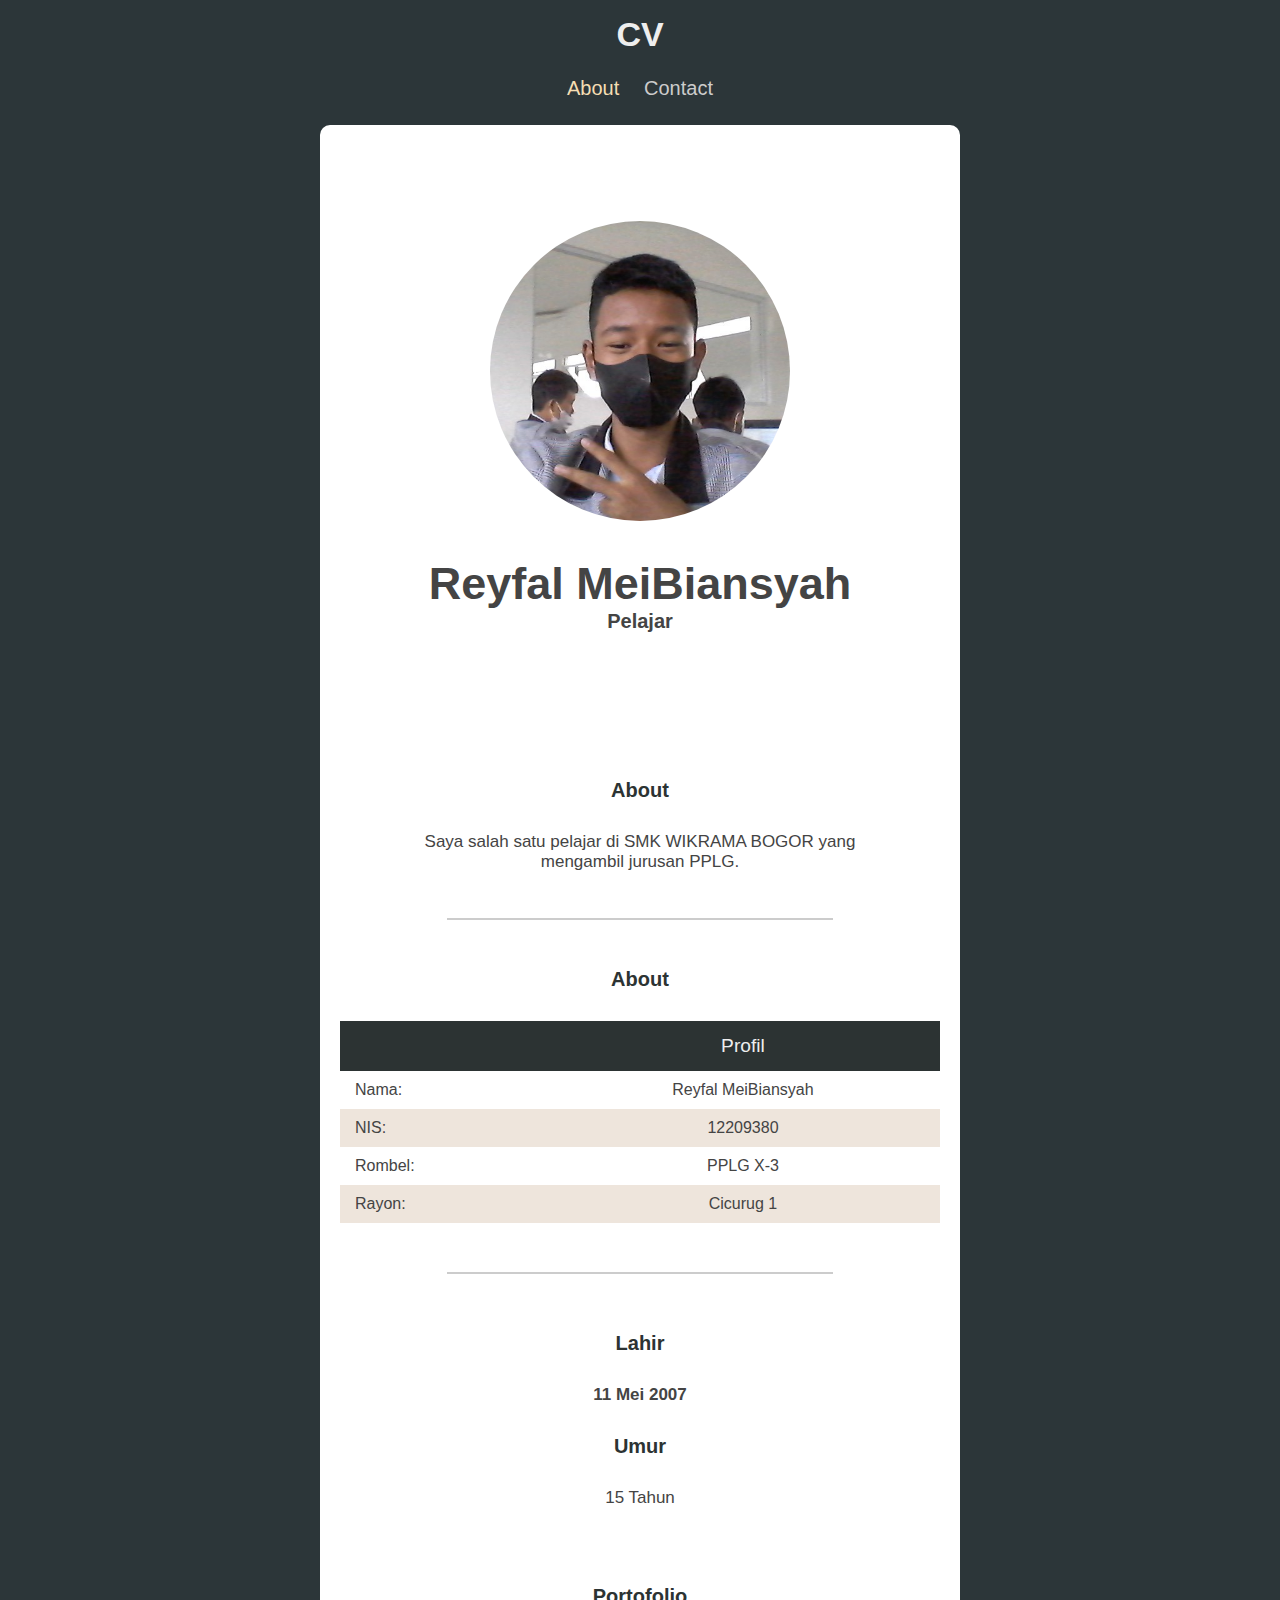
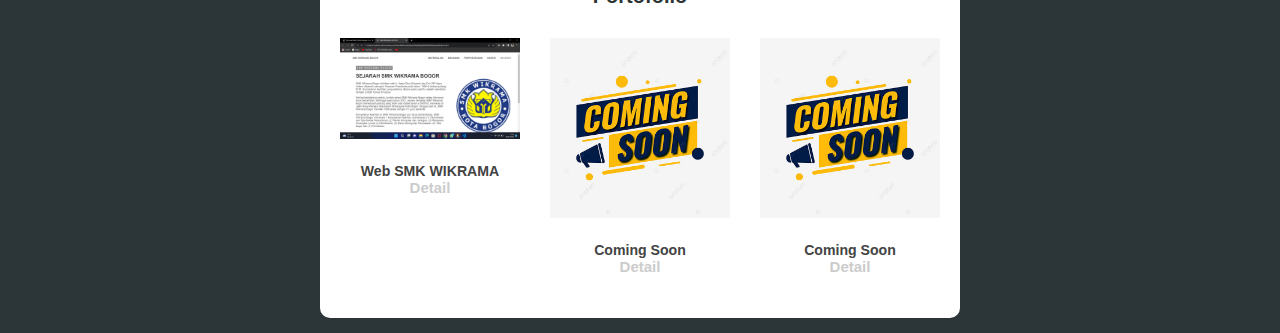
<file: index.html>
<html>
<head>
	<meta charset="utf-8">
	<title>Personal Web (Html dengan Css)</title>
	<link rel="stylesheet" type="text/css" href="style.css">
</head>
<body>
	<div class="container">
		<!-- Judul Halaman -->
		<h1>CV</h1>
		<!-- Navbar -->
		<div class="navbar">
	    	<ul type="square" class="list-nav">
	        	<li><a href="#" class="active">About</a></li>
	        	<li><a href="contact.html">Contact</a></li>
	      	</ul>
	    </div>
	    <!-- Konten -->
	    <div class="content">
	    	<!-- Profil -->
      		<div id="content-img">
        		<div class="content1">
        		  <img src="img/WIN_20220929_09_58_30_Pro.jpg">
                  <h2 class="content-header">Reyfal MeiBiansyah</h2>
         		  <p class="content-text">
            		<b>Pelajar</b>
          		  </p>
       			</div>
     		</div>
     		<!-- Deskripsi Singkat -->
      		<section class="section section-small">
       			<h2 class="section-header">About</h2>
        		<p>Saya salah satu pelajar di SMK WIKRAMA BOGOR yang mengambil jurusan PPLG.</p>
      		</section>
      		<hr>
      		<!-- Table -->
		    <section class="section">
		        <h2 class="section-header">About</h2>
		        <div class="responsive-table">
		            <table>
		             	<tr class="tr-header">
							<th>&nbsp;</th>
		                	<th>Profil</th>
		             	</tr>
		              	<tr>
		                	<td class="text-left">Nama:</td>
		                	<td>Reyfal MeiBiansyah</td>
		              	</tr>
		              	<tr>
		                	<td class="text-left">NIS:</td>
		                	<td>12209380</td>
		              	</tr>
		              	<tr>
		                	<td class="text-left">Rombel:</td>
		                	<td>PPLG X-3</td>
		              	</tr>
		              	<tr>
		                	<td class="text-left">Rayon:</td>
		                	<td>Cicurug 1</td>
		              	</tr>
		            </table>
		          </div>
		    </section>
		    <hr>
		    <!-- List Pendidikan -->
		    <section class="section section-small">
		    	<h2 class="section-header">Lahir</h2>
		        <h4>11 Mei 2007</h4>
                <h3 class="section-header">Umur</h3>
                <p>15 Tahun</p>
		    </section>
			<section class="section">
				<h2 class="section-header">Portofolio</h2>
				<div class="gallery">
				  <figure class="images">
					<img src="img/wikrama.png" class="gallery-img" />
					<figcaption>
					  <h5 class="name">Web SMK WIKRAMA
					  <span>
						  <a href="https://reyfal-part-2.netlify.app/index.html">Detail</a>
						</span>
					  </h5>
					</figcaption>
				  </figure>
				  <figure class="images">
					<img src="img/pngtree-coming-soon-banner-design-with-speaker-png-image_3999559.png" class="gallery-img" />
					<figcaption>
					  <h5 class="name">Coming Soon
					  <span>
						  <a href="detail.html">Detail</a>
						</span>
					  </h5>
					</figcaption>
				  </figure>
				  <figure class="images">
					<img src="img/pngtree-coming-soon-banner-design-with-speaker-png-image_3999559.png" class="gallery-img" />
					<figcaption>
					  <h5 class="name">Coming Soon
						<span>
						  <a href="detail.html">Detail</a>
						</span>
					  </h5>
					</figcaption>
				  </figure>
				</div>
			  </section>
			</div>
		</div>
		<footer>
     	
    	</footer>
	</div>
</body>
</html>
</file>
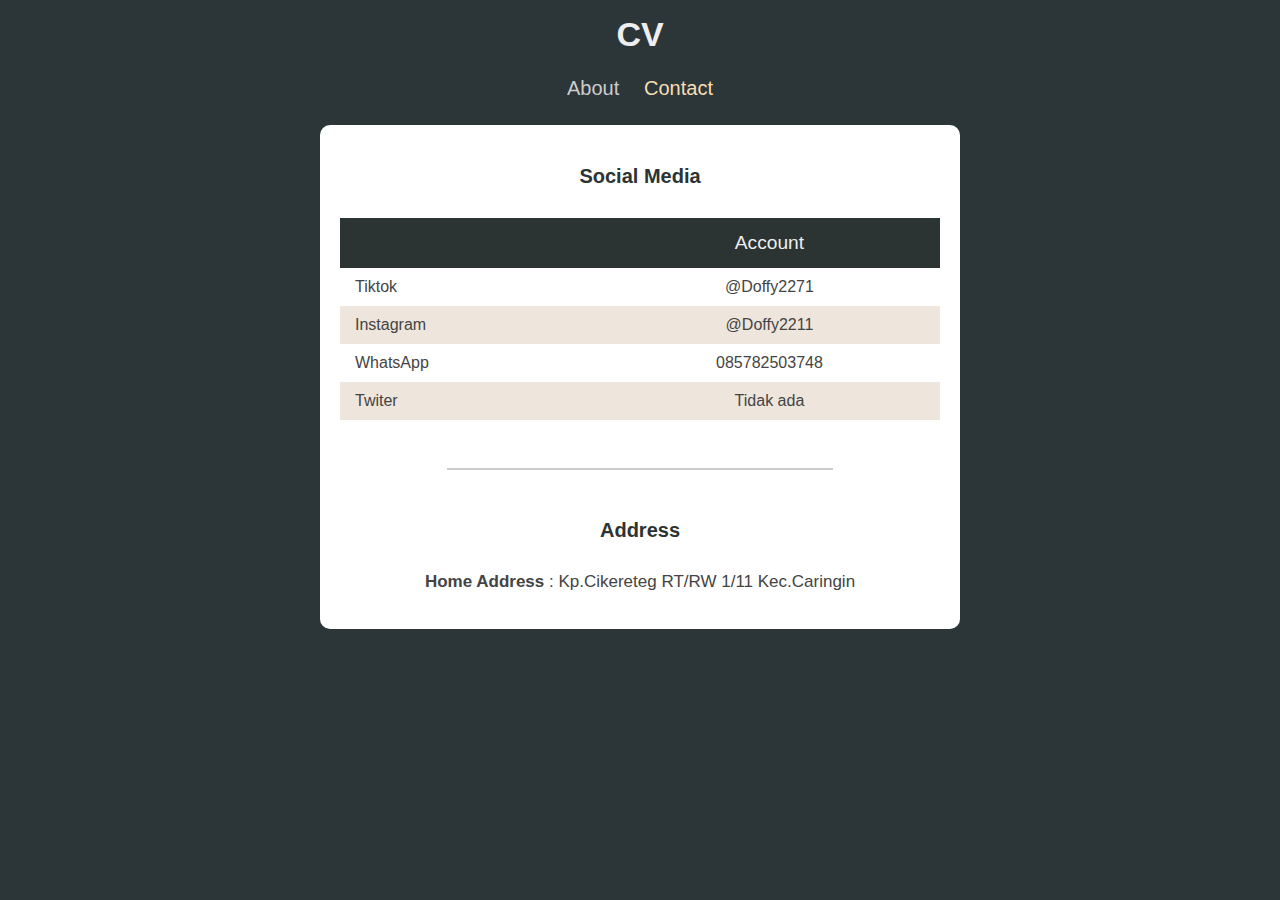
<file: contact.html>
<html>
<head>
  <meta charset="utf-8">
  <title>Personal Web</title>
  <link rel="stylesheet" href="style.css">
</head>
<body>
  <div class="container">
    <div class="header">
      <h1 class="text-header">CV</h1>
    </div>
    <div class="navbar">
      <ul class="list-nav">
        <li><a href="index.html">About</a></li>
        <li><a href="#" class="active">Contact</a></li>
      </ul>
    </div>
    <div class="content">
      <!-- Social Media -->
      <section class="section">
        <h2 class="section-header">Social Media</h2>
          <div class="responsive-table">
            <table>
              <tr class="tr-header">
                <th>&nbsp;</th>
                <th>Account</th>
              </tr>
              <tr>
                <td class="text-left">Tiktok</td>
                <td>
                  <a class="apa" href="https://www.tiktok.com/@doffy2271">@Doffy2271</a>
                </td>
              </tr>
              <tr>
                <td class="text-left">Instagram</td>
                <td>
                  <a class="apa" href="https://www.instagram.com/doffy2211/?hl=id">@Doffy2211</a>
                </td>
              </tr>
              <tr>
                <td class="text-left">WhatsApp</td>
                <td>
                  <a class="apa" href="">085782503748</a>
                </td>
              </tr>
              <tr>
                <td class="text-left">Twiter</td>
                <td>
                  <a class="apa" href="">Tidak ada</a>
                </td>
              </tr>
            </table>
          </div>
      </section>
      <hr>
      <!-- Contact -->
      <section class="section">
        <h2 class="section-header">Address</h2>
        <p><b>Home Address </b>: Kp.Cikereteg RT/RW 1/11 Kec.Caringin</p>
      </section>
    </div>
    <footer>
      
    </footer> 
  </div>
</body>
</html>
</file>
<file: style.css>
body {
    background-color: 2C3639;
    color: 444444;
    font-family: "Open Sans", Arial;
    font-size: 17px;
    padding: 15px;
    margin: 0;
    background-size: contain;

  }
  
  .container {
    max-width: 640px;
    margin-left: auto;
    margin-right: auto;
  }
  
  h1 { text-align: center; }
  
  .navbar { 
    text-align: center; 
    margin-bottom: 25px;
  }
  
  .list-nav {
      padding: 0;
      margin: 0; 
  }
  
  .list-nav li {
      display: inline-block;
      list-style: none;
      margin-left: 10px;
      margin-right: 10px;
  }
  
  .list-nav a { font-size: 20px; }
  .list-nav li a.active { color: wheat; }
  a:hover { color: 444444; }
  
  a { 
    color:#ccc ; 
    text-decoration:none;
  }
  
  .content { 
    background-color: #ffffff; 
    border-radius: 10px;
  }
  
  .content-header{ margin-bottom: 0;}
  
  .content-text {
     font-size: 20px;
     margin: 0;
  }
  
  #content-img {
    background-position: center;
    background-size: cover;
    min-height: 400px;
    text-align: center;
    border-top-left-radius: 10px;
    border-top-right-radius: 10px;
  }
  
  #content-img img {
    width:300px;
    border-radius: 100%;
  }
  
  .content1 {
    padding: 15%;
    font-size: 30px;
  }
  
  .section {
    padding-top: 10px;
    padding-left: 20px;
    padding-right: 20px;
    padding-bottom: 20px;
  }
  
  .section-small {
    max-width: 490px;
    margin-left: auto;
    margin-right: auto;
    padding-top: 20px;
    text-align: center;
  }
  
  .section-header {
    color: 2C3333;
    text-align: center;
    font-size: 20px;
    margin-top: 30px;
    margin-bottom: 30px;
  }

  hr {
    width: 60%;
    border: 0.5px solid #ccc;
  }
  
  table {
    width: 100%;
    border-spacing: 0;
    padding-bottom: 20px;
  }
  
  th {
    color: EEEEEE;
    font-weight: 400;
    font-size: 1.2rem;
    padding-left: 15px;
    padding-right: 15px;
  }
  
  td {
    text-align: center;
    padding: 10px 15px;
  }
  
  .text-left { text-align: left; }
  tr:nth-child(odd) { background-color: #eee5dc; }
  
  tr.tr-header {
    background-color: 2C3333;
    height: 50px;
  }
  
  .footer-text {
    font-size: 15px;
    margin-top: 20px;
    margin-bottom: 20px;
    text-align: center;
  }
  img { 
    width: 180px;
  }
  
  .gallery {
    display: flex;
    margin-left: -15px;
    margin-right: -15px;
  }
  
  .images {
    padding-left: 15px;
    padding-right: 15px;
  }
  
  figure { margin: 0; }
  figcaption { text-align: center; }
  
  figcaption span {
    display: block;
    color: #333333; 
    font-size: 15px;
  }
  p { text-align: center; }
  h1 {
    color: EEEEEE;
  }
  .apa {
    color: #444444;
  }
</file>
